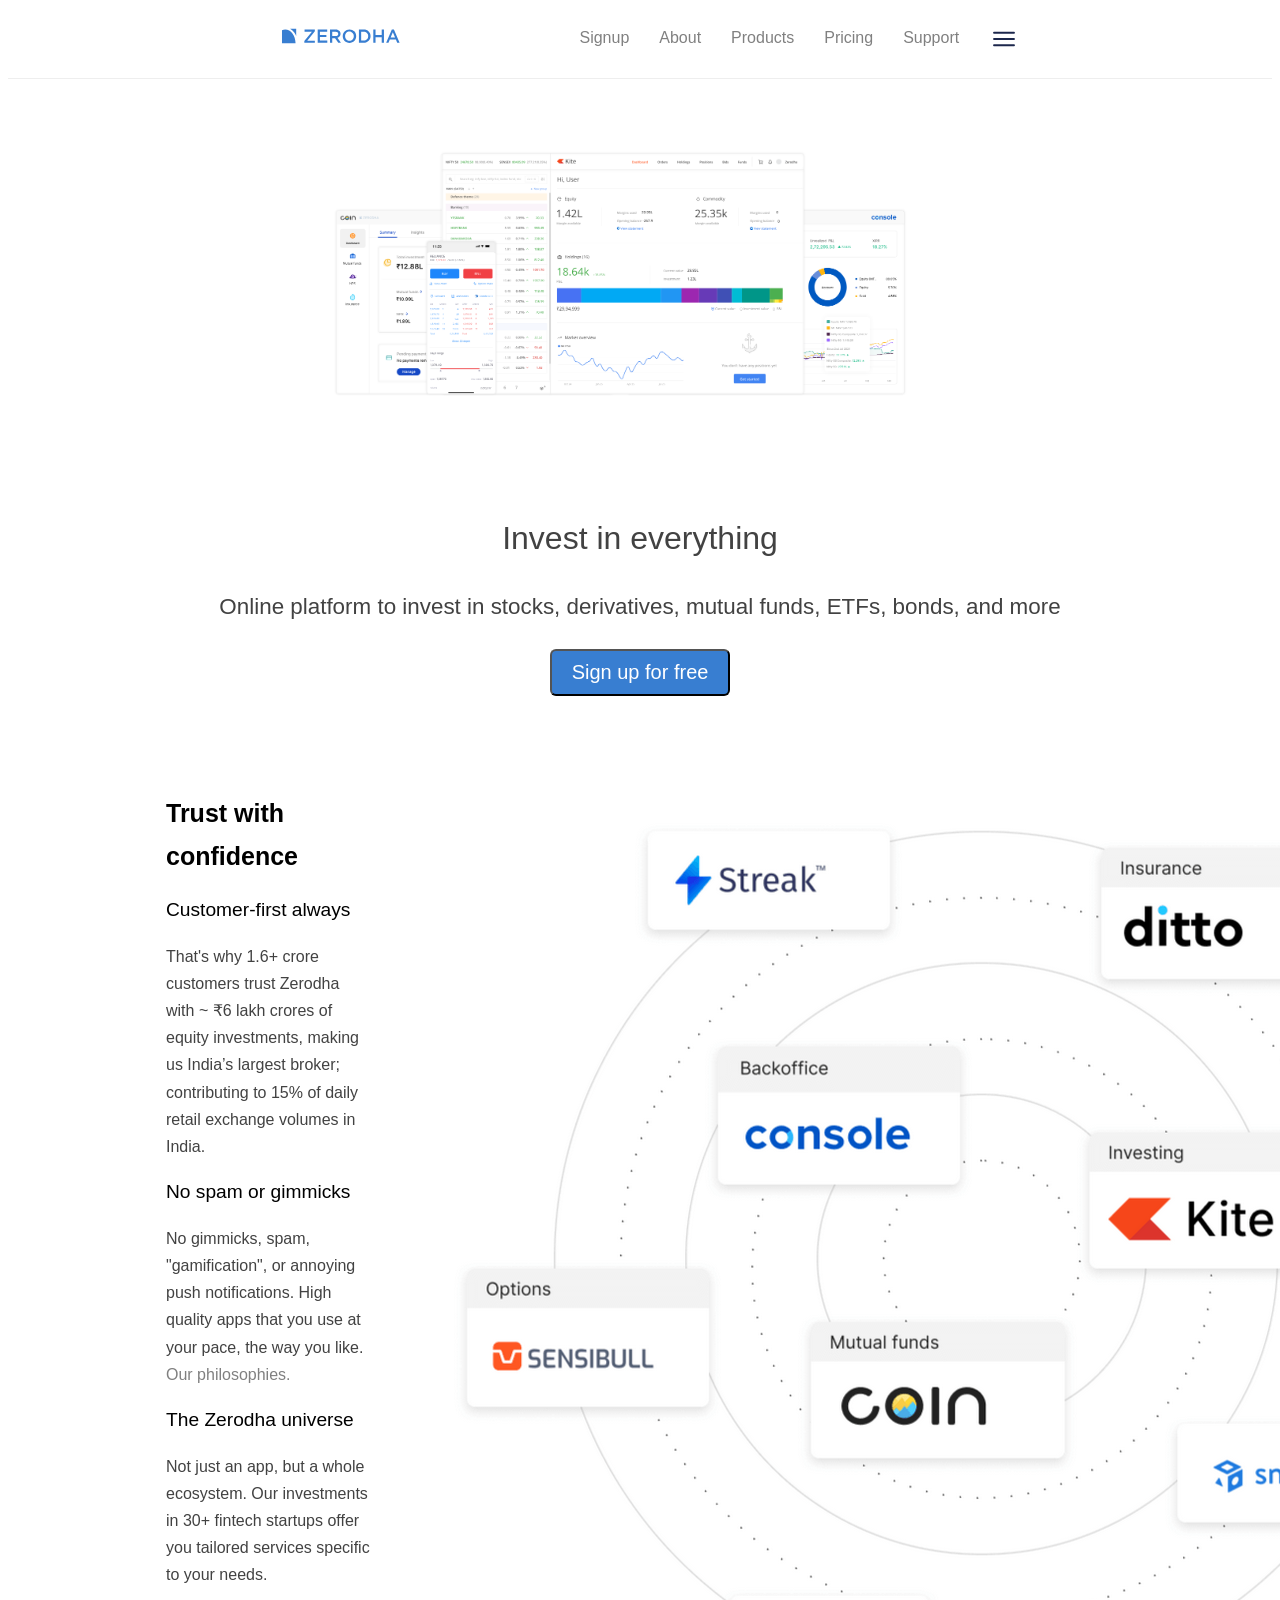
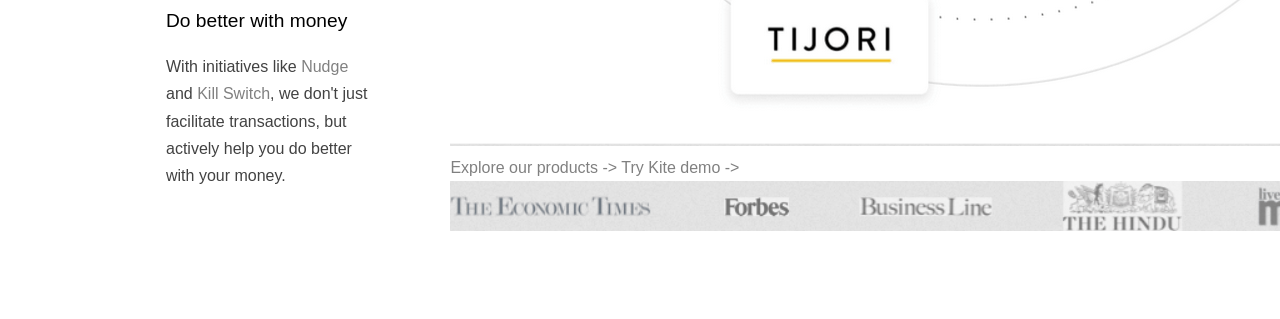
<file: zerodha/zerodha.html>
<!DOCTYPE html>
<html lang="en">
<head>
    <meta charset="UTF-8">
    <meta name="viewport" content="width=device-width, initial-scale=1.0">
    <title>Document</title>
    <link rel="stylesheet" href="zerodha.css"> 
    
</head>
<body>
    <nav>
        <div class ="container">
            <div class ="left">
            <img src ="./Zerodha_logo.svg">

        </div>
        <div class="right">
            <ul>
                <li>
                    <a href="">Signup</a></li>
                   <li>  <a href="">About</a></li>
                    <li>   <a href="">Products</a></li>
                    <li>   <a href="">Pricing</a></li>
                    <li>  <a href="">Support</a></li>
                   <li>  <img src="./hamburger-menu-svgrepo-com.svg"> </li>
                    
            </ul>
            
        </div>

        </div>
        
    </nav><main >                

    <div class ="upper_content">
            <img src="Screenshot 2026-05-12 at 20-54-07 .png">
            <h1>
                Invest in everything
            </h1>
            <p>
                Online platform to invest in stocks, derivatives, mutual funds, ETFs, bonds, and more
            </p>
            <button>
                Sign up for free
            </button>
           </div> <div class="lower_content"> <div class="txt">
<h1>
                Trust with confidence
            </h1>
            <h2>
                Customer-first always 
            </h2>
            <p>
                That's why 1.6+ crore customers trust Zerodha with ~ ₹6 lakh crores of equity investments, making us India’s largest broker; contributing to 15% of daily retail exchange volumes in India. 
            </p>

            <h2>
               No spam or gimmicks
            </h2>
            <p>No gimmicks, spam, "gamification", or annoying push notifications. High quality apps that you use at your pace, the way you like. 
            <a>Our philosophies.</a>

            </p>
            <h2>
               The Zerodha universe
            </h2>
            <p>
                Not just an app, but a whole ecosystem. Our investments in 30+ fintech startups offer you tailored services specific to your needs. 
            </p>
            <h2>
                Do better with money
            </h2>
        <p>
            With initiatives like <a> Nudge</a> and<a> Kill Switch</a>, we don't just facilitate transactions, but actively help you do better with your money.  
        </p>
        
           </div>
           <div class = "img">
  <a href = " https://zerodha.com/products"><img src="Screenshot 2026-05-13 at 16-35-44 ecosystem.png (PNG Image 1000 × 982 pixels) — Scaled (79%).png"></a>
            <a>Explore our products -> Try Kite demo -> </a>

            <a href="https://zerodha.com/media"> <img src ="Screenshot 2026-05-13 at 13-21-00 press-logos.png (PNG Image 710 × 40 pixels).png"></a>
        
           </div>
            
        
          </div>
        
        
    </main>
    
</body>
</html>
</file>
<file: zerodha/zerodha.css>
nav {
    
     border-bottom: 1px solid #eee;
    
   

    
}
.container{
    display: flex;
    justify-content: space-between;
    
    width: 60%;
    margin: auto;
   
    
    

}
ul{
    display : flex ;
    gap : 30px ;
    list-style: none;
}
a {
    color : grey;
    text-decoration: none;
}
a:hover {
    color: #387ed1;

}
.left img {
    margin: 20px;
    height: auto;
    width : 120px;
}

.right img {
    
    height: auto;
    width : 30px;
}
body {
   font-family: sans-serif;
   font-weight: 500;
   font-size: 15px;
}
.upper_content img{
    width : 50%;
    height : auto ;
    margin-top: 60px;
} 
.upper_content{
    text-align: center;
}
body{
    color: #424242;
    font-size: 16px;
   line-height: 1.7;
   font-weight: 400;
}
.upper_content h1 {
   font-weight: 500;
}
.upper_content p {
   font-size: 140%;
}
main button{
    font-size: 20px;
    color: white;
    background: #387ed1 ;
    padding-top : 10px;
    padding-bottom : 10px;
    padding-left: 20px;
    padding-right: 20px;
    border-radius: 6px;
    cursor: pointer;
}
button:hover{
    background-color:#424242;
}



.lower_content{
    display: flex;
    color: #424242;
    font-size: 16px;
   line-height: 1.7;
   font-weight: 400;
   justify-content: center;
   gap: 80px;
   margin: 80px auto;
   width: 75%;
   
}



.txt h1{
    font-weight: 600;
    font-size: 25px;
    color:#000000;



}
.txt h2{
    font-weight: 500;
    font-size: larger;
    color:#000000;
    



}

    
.img{

   
   width: 70%;
   height: auto;
}
</file>
